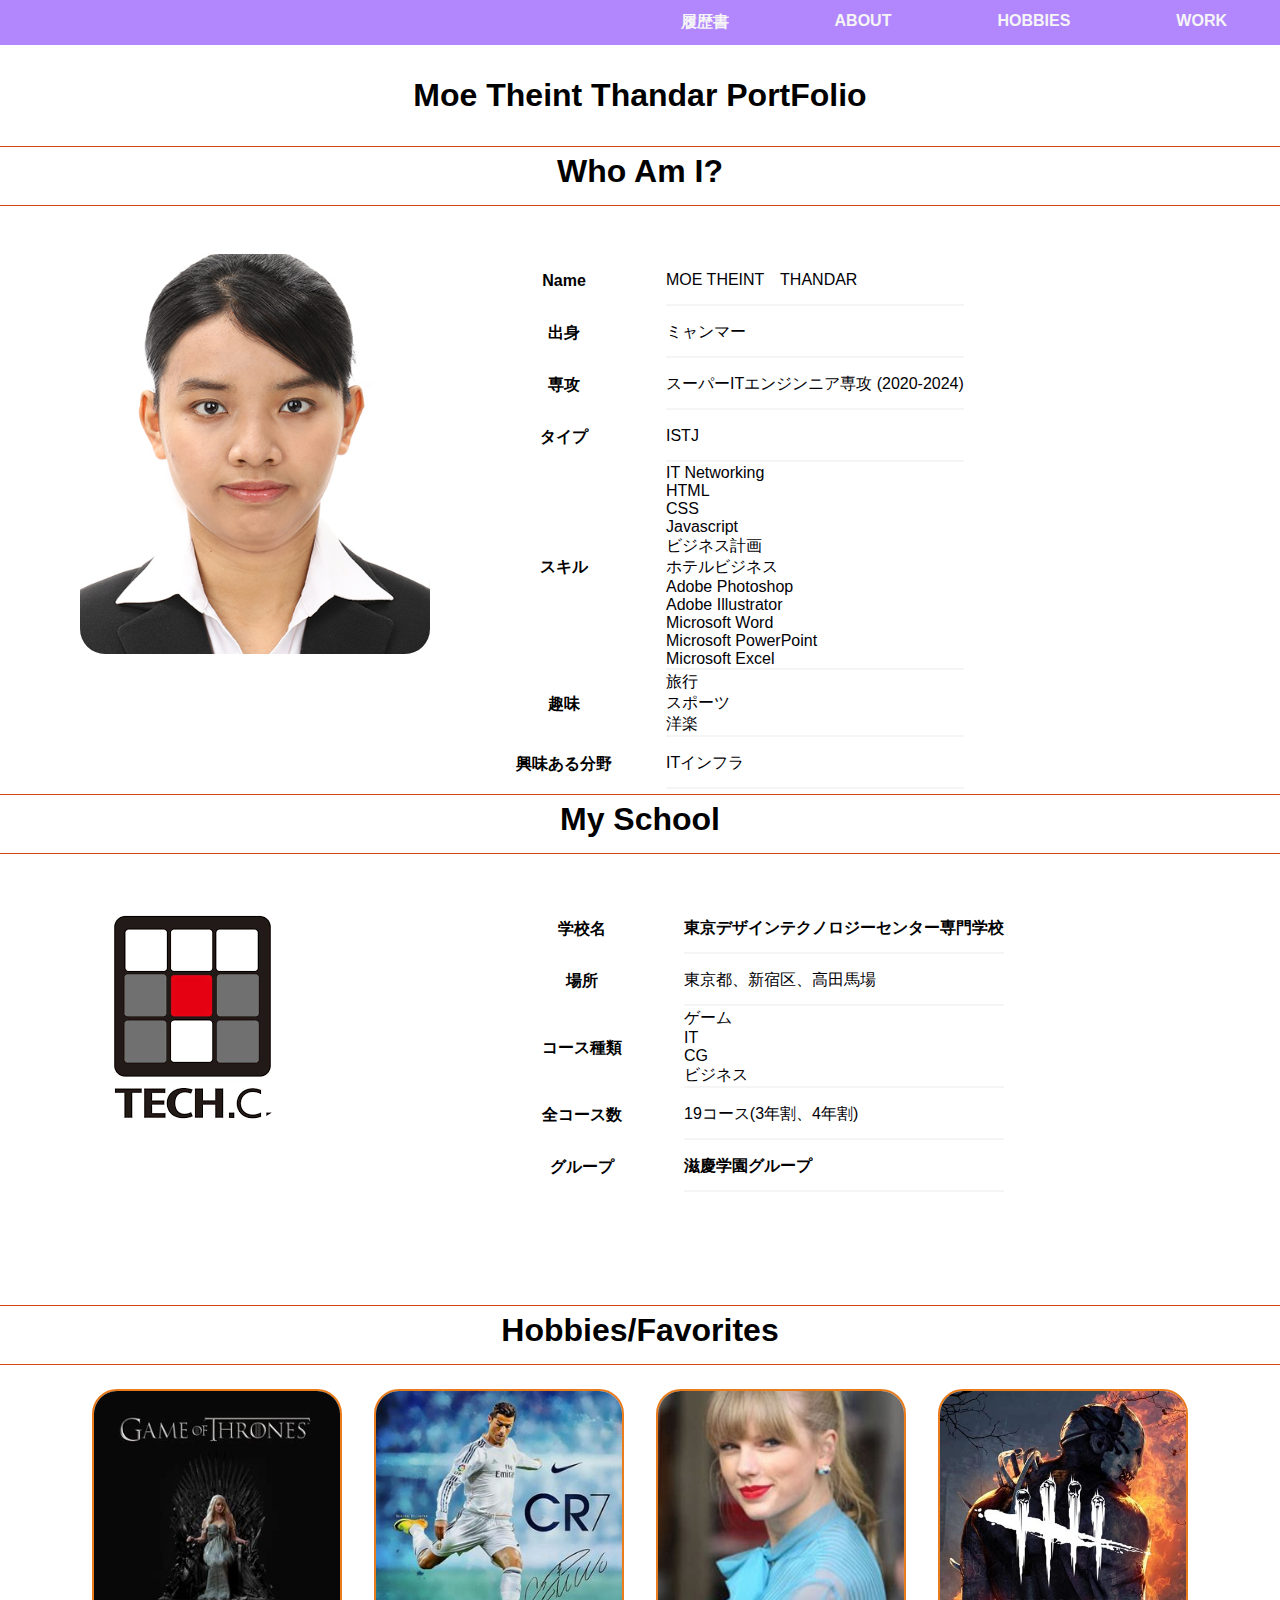
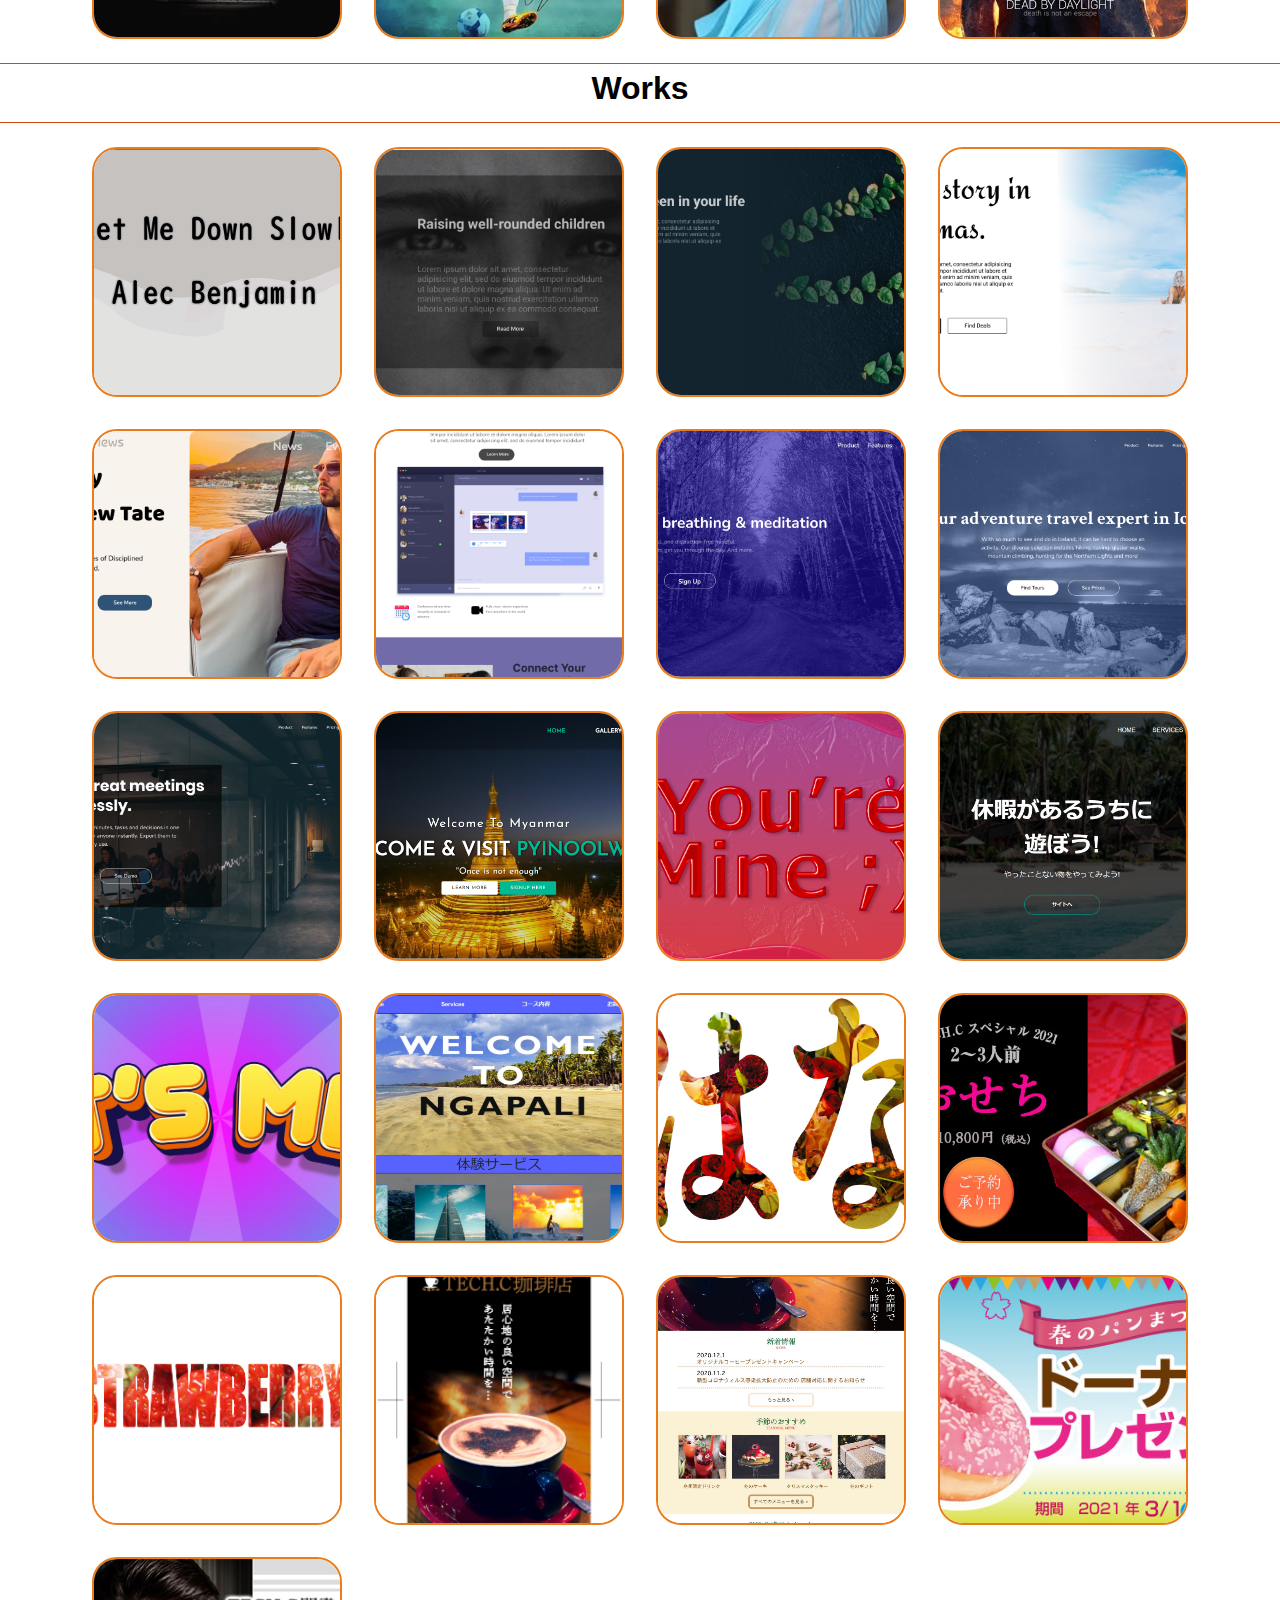
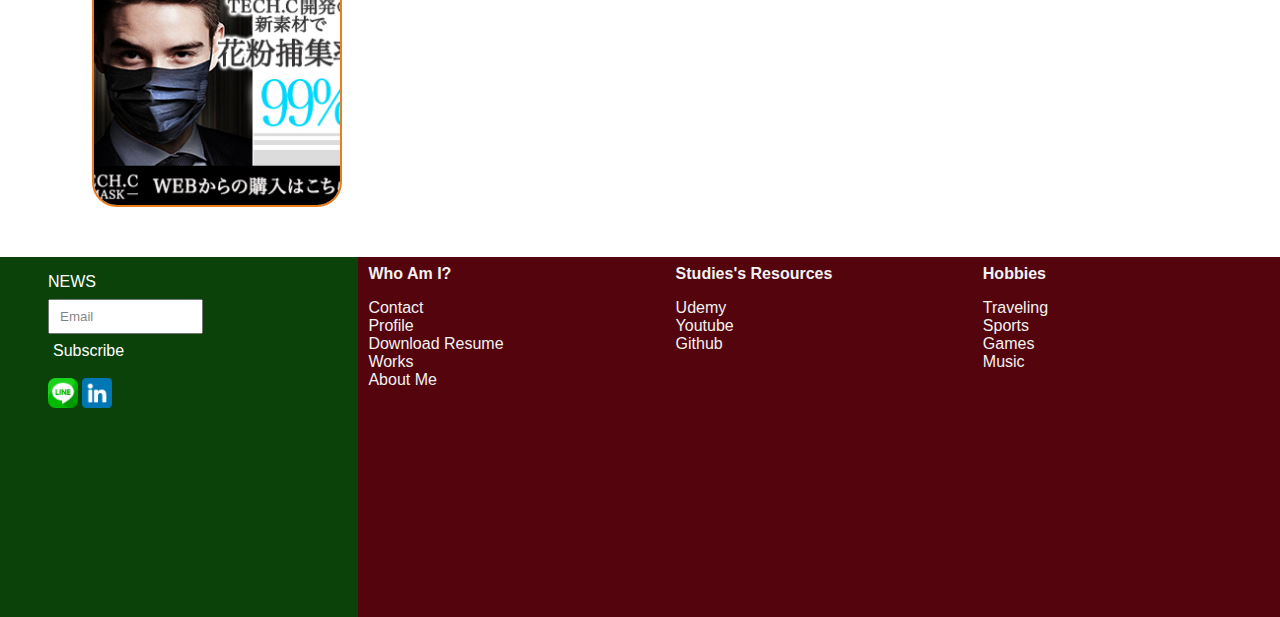
<file: index.html>
<!DOCTYPE html>
<html lang="en">

<head>
    <meta charset="UTF-8">
    <meta http-equiv="X-UA-Compatible" content="IE=edge">
    <meta name="viewport" content="width=device-width, initial-scale=1.0">
    <title>MOE THEINT THANDAR</title>
    <link rel="stylesheet" href="codes/index.css">
</head>

<body>
    <div class="container">

        <div class="nav">

            <ul>

                <a href="#Work">
                    <li>Work</li>
                </a>
                <a href="#Hobbies">
                    <li>Hobbies</li>
                </a>
                <a href="#about">
                    <li>About</li>
                </a>
                <a href="files/CV.pdf">
                    <li>履歴書</li>
                </a>

            </ul>
        </div>
        <div class="bannertext">
            <h1>Moe Theint Thandar PortFolio</h1>
            <!-- <button><a href=""> 履歴書</a></button> -->
        </div>


        <div class="content">
            <h1 class="backcolor item-1" id="about">Who Am I?</h1>
            <div class="Meflex">

                <div class="maincontainer mephoto1">
                    <div class="thecard">
                        <div class="thefront">
                            <img src="assets/photos/sotugyou.jpg" alt="Graduate">
                        </div>
                        <div class="theback">
                            <h2>モーティッタンダー<br>2020-2024 <br> TECH.C

                            </h2>
                        </div>
                    </div>
                </div>
                <div class="tabletext metable1">
                    <table>
                        <tr>
                            <th>Name</th>
                            <td>MOE THEINT　THANDAR</td>
                        </tr>
                        <tr>
                            <th>出身</th>
                            <td>ミャンマー</td>
                        </tr>
                        <tr>
                            <th>専攻</th>
                            <td>スーパーITエンジンニア専攻 (2020-2024)</td>
                        </tr>
                        <tr>
                            <th>タイプ</th>
                            <td>ISTJ</td>
                        </tr>
                        <tr>
                            <th>スキル</th>
                            <td>
                                <ul>
                                    <li>IT Networking</li>
                                    <li>HTML</li>
                                    <li>CSS</li>
                                    <li>Javascript</li>
                                    <li>ビジネス計画</li>
                                    <li>ホテルビジネス</li>
                                    <li>Adobe Photoshop</li>
                                    <li>Adobe Illustrator</li>
                                    <li>Microsoft Word</li>
                                    <li>Microsoft PowerPoint</li>
                                    <li>Microsoft Excel</li>
                                </ul>
                            </td>


                        </tr>
                        <tr>
                            <th>趣味</th>
                            <td>
                                <ul>
                                    <li>旅行</li>
                                    <li>スポーツ</li>
                                    <li>洋楽</li>
                                </ul>
                            </td>
                        </tr>
                        <tr>
                            <th>興味ある分野</th>
                            <td>
                                <ul>
                                    <li>ITインフラ</li>

                                </ul>
                            </td>

                        </tr>
                    </table>

                </div>
            </div>
            <div class="School">
                <h1 class="backcolor item-2">My School</h1>
                <div class="schoolflex">

                    <div class="schoolphoto">

                        <img src="assets/photos/tech.c.png" alt="School"></div>
                    <div class="tabletext">
                        <table>
                            <tr>
                                <th>学校名</th>
                                <td><a href="https://www.tech.ac.jp/" class="atag"> 東京デザインテクノロジーセンター専門学校</a></td>
                            </tr>
                            <tr>
                                <th>場所</th>
                                <td>東京都、新宿区、高田馬場</td>
                            </tr>
                            <tr>
                                <th>コース種類</th>
                                <td>
                                    <ul>
                                        <li>ゲーム</li>
                                        <li>IT</li>
                                        <li>CG</li>
                                        <li>ビジネス</li>
                                    </ul>
                                </td>
                            </tr>
                            <tr>
                                <th>全コース数</th>
                                <td>19コース(3年割、4年割)</td>
                            </tr>
                            <tr>
                                <th>グループ</th>
                                <td>
                                    <a href="http://en.jikeigroup.net/colleges/" class="atag"> 滋慶学園グループ</a></td>
                            </tr>
                        </table>


                    </div>

                </div>


            </div>

            <h1 class="backcolor item-2 item-3" id="Hobbies">Hobbies/Favorites</h1>

            <div class="gallery">
                <div class="maincontainer">
                    <div class="thecard">
                        <div class="thefront">
                            <img src="assets/photos/got.jpg" alt="Got">
                        </div>
                        <div class="theback">
                            <h2>Game of Thrones</h2>

                        </div>
                    </div>
                </div>
                <div class="maincontainer">
                    <div class="thecard">
                        <div class="thefront">
                            <img src="assets/photos//soccer.jpg" alt="soccer">
                        </div>
                        <div class="theback">
                            <h2>サッカー</h2>
                        </div>
                    </div>
                </div>
                <div class="maincontainer">
                    <div class="thecard">
                        <div class="thefront">
                            <img src="assets/photos/tay.jpg" alt="taylor">
                        </div>
                        <div class="theback">
                            <h2>Taylor Swift</h2>
                        </div>
                    </div>
                </div>
                <div class="maincontainer">
                    <div class="thecard">
                        <div class="thefront">
                            <img src="assets/photos/dbd.jpg" alt="DBD">
                        </div>
                        <div class="theback">
                            <h2>Dead by Daylight</h2>
                        </div>
                    </div>
                </div>


            </div>
        </div>
    </div>
    </div>
    <h1 style="text-align: center;border-top:#D4450F solid 1.5px;" id="Work" class="item-2">Works</h1>
    <!-- s -->
    <div class="gallery">
        <div class="maincontainer">

            <div class="thecard">
                <div class="thefront">
                    <img src="assets/photos/letmedown.jpg" alt="DBD">
                </div>
                <div class="theback">
                    <a href="files/LetMeDownSlowlyLyric.mp4" class="atag">
                        <h4> リッリクビデオ<br>ツール:Adobe Premiere, After Effect
                        </h4>
                    </a>
                </div>
            </div>
        </div>

        <div class="maincontainer">

            <div class="thecard">
                <div class="thefront">
                    <img src="assets/photos/child.png" alt="web1">
                </div>
                <div class="theback">
                    <a href="assets/photos/child.png" class="atag">
                        <h4>Web Design <br>ツール:Figma
                        </h4>
                    </a>
                </div>
            </div>
        </div>
        <div class="maincontainer">

            <div class="thecard">
                <div class="thefront">
                    <img src="assets/photos/flower.png" alt="web1">
                </div>
                <div class="theback">
                    <a href="assets/photos/flower.png" class="atag">
                        <h4>Web Design <br>ツール:Figma
                        </h4>
                    </a>
                </div>
            </div>
        </div>

        <div class="maincontainer">

            <div class="thecard">
                <div class="thefront">
                    <img src="assets/photos/beach.png" alt="web1">
                </div>
                <div class="theback">
                    <a href="assets/photos/beach.png" class="atag">
                        <h4>Web Design <br>ツール:Figma
                        </h4>
                    </a>
                </div>
            </div>
        </div>
        <div class="maincontainer">

            <div class="thecard">
                <div class="thefront">
                    <img src="assets/photos/andrew.png" alt="web1">
                </div>
                <div class="theback">
                    <a href="assets/photos/andrew.png" class="atag">
                        <h4>Web Design <br>ツール:Figma
                        </h4>
                    </a>
                </div>
            </div>
        </div>
        <div class="maincontainer">

            <div class="thecard">
                <div class="thefront">
                    <img src="assets/photos/chatapp.png" alt="web1">
                </div>
                <div class="theback">
                    <a href="assets/photos/chatapp.png" class="atag">
                        <h4>Web Design <br>ツール:Figma
                        </h4>
                    </a>
                </div>
            </div>
        </div>
        <div class="maincontainer">

            <div class="thecard">
                <div class="thefront">
                    <img src="assets/photos/overlay1.png" alt="web1">
                </div>
                <div class="theback">
                    <a href="assets/photos/overlay1.png" class="atag">
                        <h4>Web Design <br>ツール:Figma
                        </h4>
                    </a>
                </div>
            </div>
        </div>

        <div class="maincontainer">

            <div class="thecard">
                <div class="thefront">
                    <img src="assets/photos/overlay2.png" alt="web1">
                </div>
                <div class="theback">
                    <a href="assets/photos/overlay2.png" class="atag">
                        <h4>Web Design <br>ツール:Figma
                        </h4>
                    </a>
                </div>
            </div>
        </div>
        <div class="maincontainer">

            <div class="thecard">
                <div class="thefront">
                    <img src="assets/photos/overlay3.png" alt="web1">
                </div>
                <div class="theback">
                    <a href="assets/photos/overlay3.png" class="atag">
                        <h4>Web Design <br>ツール:Figma
                        </h4>
                    </a>
                </div>
            </div>
        </div>
        <div class="maincontainer">

            <div class="thecard">
                <div class="thefront">
                    <img src="assets/photos/web1.png" alt="web1">
                </div>
                <div class="theback">
                    <a href="links/shwedagon/index.html" class="atag">
                        <h4>Landing Page <br>HTML,CSS <br> Javascript
                        </h4>
                    </a>
                </div>
            </div>
        </div>


        <div class="maincontainer">
            <div class="thecard">
                <div class="thefront">
                    <img src="assets/photos/youaremine.jpg" alt="youaremine">

                </div>
                <div class="theback">
                    <a href="links/youaremine.jpg" class="atag">
                        <h4>Photoshop</h4>
                    </a>
                </div>
            </div>
        </div>
        <div class="maincontainer">
            <div class="thecard">
                <div class="thefront">
                    <img src="assets/photos/web2.png" alt="web2">

                </div>
                <div class="theback">
                    <a href="links/ITproject/ITPROJECT/ITPROJECT/codes/index.html" class="atag">
                        <h4>HTML、CSS
                        </h4>
                    </a>
                </div>
            </div>
        </div>
        <div class="maincontainer">
            <div class="thecard">
                <div class="thefront">
                    <img src="assets/photos/banner.jpg" alt="banner">

                </div>
                <div class="theback">
                    <a href="links/banner.jpg" class="atag">
                        <h4>Photoshop</h4>
                    </a>
                </div>
            </div>
        </div>
        <div class="maincontainer">
            <div class="thecard">
                <div class="thefront">
                    <img src="assets/photos/web3.jpg" alt="web3">

                </div>
                <div class="theback">
                    <a href="links/ITproject/ITPROJECT/ITPROJECT/codes/something.html" class="atag">
                        <h4>Landing Page <br>HTML <br> CSS</h4>
                    </a>
                </div>
            </div>
        </div>

        <div class="maincontainer">
            <div class="thecard">
                <div class="thefront">
                    <img src="assets/photos/web6.jpg" alt="banner">

                </div>
                <div class="theback">
                    <a href="links/web6.jpg" class="atag">
                        <h4>Photoshop</h4>
                    </a>
                </div>
            </div>
        </div>
        <div class="maincontainer">
            <div class="thecard">
                <div class="thefront">
                    <img src="assets/photos/web7.jpg" alt="banner">

                </div>
                <div class="theback">
                    <a href="links/web7.jpg" class="atag">
                        <h4>Photoshop</h4>
                    </a>
                </div>
            </div>
        </div>
        <div class="maincontainer">
            <div class="thecard">
                <div class="thefront">
                    <img src="assets/photos/web8.jpg" alt="banner">

                </div>
                <div class="theback">
                    <a href="links/web8.jpg" class="atag">
                        <h4>Photoshop</h4>
                    </a>
                </div>
            </div>
        </div>
        <div class="maincontainer">
            <div class="thecard">
                <div class="thefront">
                    <img src="assets/photos/web9.jpg" alt="banner">

                </div>
                <div class="theback">
                    <a href="links/web9.jpg" class="atag">
                        <h4>Photoshop</h4>
                    </a>
                </div>
            </div>
        </div>
        <div class="maincontainer">
            <div class="thecard">
                <div class="thefront">
                    <img src="assets/photos/web10.jpg" alt="banner">

                </div>
                <div class="theback">
                    <a href="links/web10.jpg" class="atag">
                        <h4>Photoshop</h4>
                    </a>
                </div>
            </div>
        </div>
        <div class="maincontainer">
            <div class="thecard">
                <div class="thefront">
                    <img src="assets/photos/web11.jpg" alt="banner">

                </div>
                <div class="theback">
                    <a href="links/web11.jpg" class="atag">
                        <h4>Photoshop</h4>
                    </a>
                </div>
            </div>
        </div>
        <div class="maincontainer">
            <div class="thecard">
                <div class="thefront">
                    <img src="assets/photos/web12.jpg" alt="banner">

                </div>
                <div class="theback">
                    <a href="links/web12.jpg" class="atag">
                        <h4>Photoshop</h4>
                    </a>
                </div>
            </div>
        </div>
    </div>







    <footer>
        <div class="flexcontainer">
            <div class="subscribe">
                <div class="email">
                    <p>News</p>
                    <input type="email" name="email" id="email" value="Email"><br>
                    <a href="#">Subscribe</a
                    >
                </div><br>
        <div class="img">
        <!-- <a href="https://www.whatsapp.com/"><img src="../assets/icons/whatsapp.png" alt=""></a>
                    <a href="https://www.github.com/"><img src="../assets/icons/github.png" alt=""></a> -->
                    <a href="https://line.me/ti/p/0vpavkZD95"><img src="assets/icons/line.png" alt=""></a>
                    <a href="https://www.linkedin.com/"><img src="assets/icons/linkedin.png" alt=""></a>


                </div>
            </div>
            <div class="policies">

                <h4>Who Am I?</h4>
                <ul>
                    <li>Contact</li>
                    <li><a href="#about">Profile</a></li>
                    <li><a href="files/CV.pdf"> Download Resume</a></li>
                    <li><a href="#Work"> Works</a></li>
                    <li><a href="#about">About Me</a></li>
                </ul>
            </div>
            <div class="policies">

                <h4>Studies's Resources</h4>
                <ul>
                    <li>
                        <a href="https://www.udemy.com/">Udemy</a></li>
                    <li><a href="https://www.youtube.com/">Youtube</a></li>
                    <li><a href="https://www.github.com/"> Github</a></li>
                </ul>
            </div>
            <div class="policies">

                <h4>Hobbies</h4>
                <ul>


                    <li><a href="#Hobbies">Traveling</a></li>
                    <li><a href="#Hobbies">Sports</a></li>
                    <li><a href="#Hobbies">Games</a></li>
                    <li><a href="#Hobbies">Music</a></li>
                </ul>

            </div>



        </div>
    </footer>
</body>

</html>
</file>
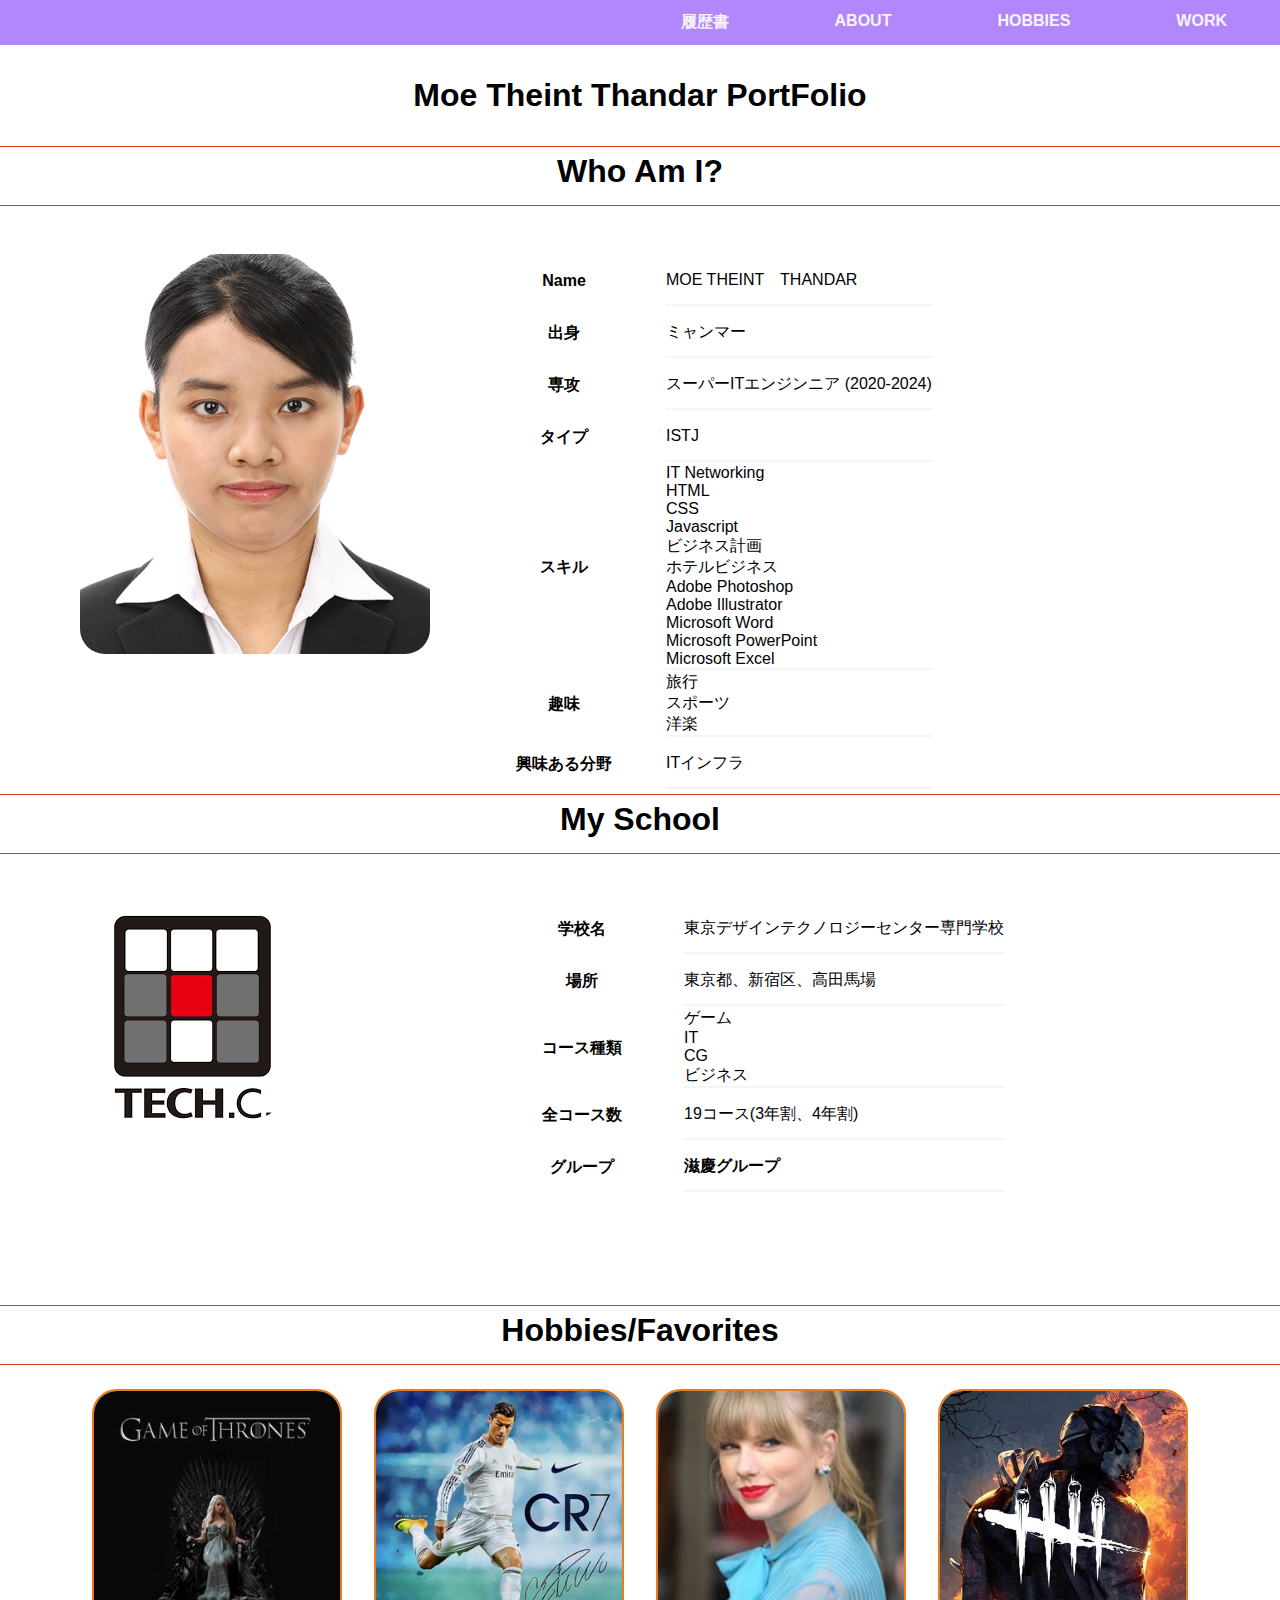
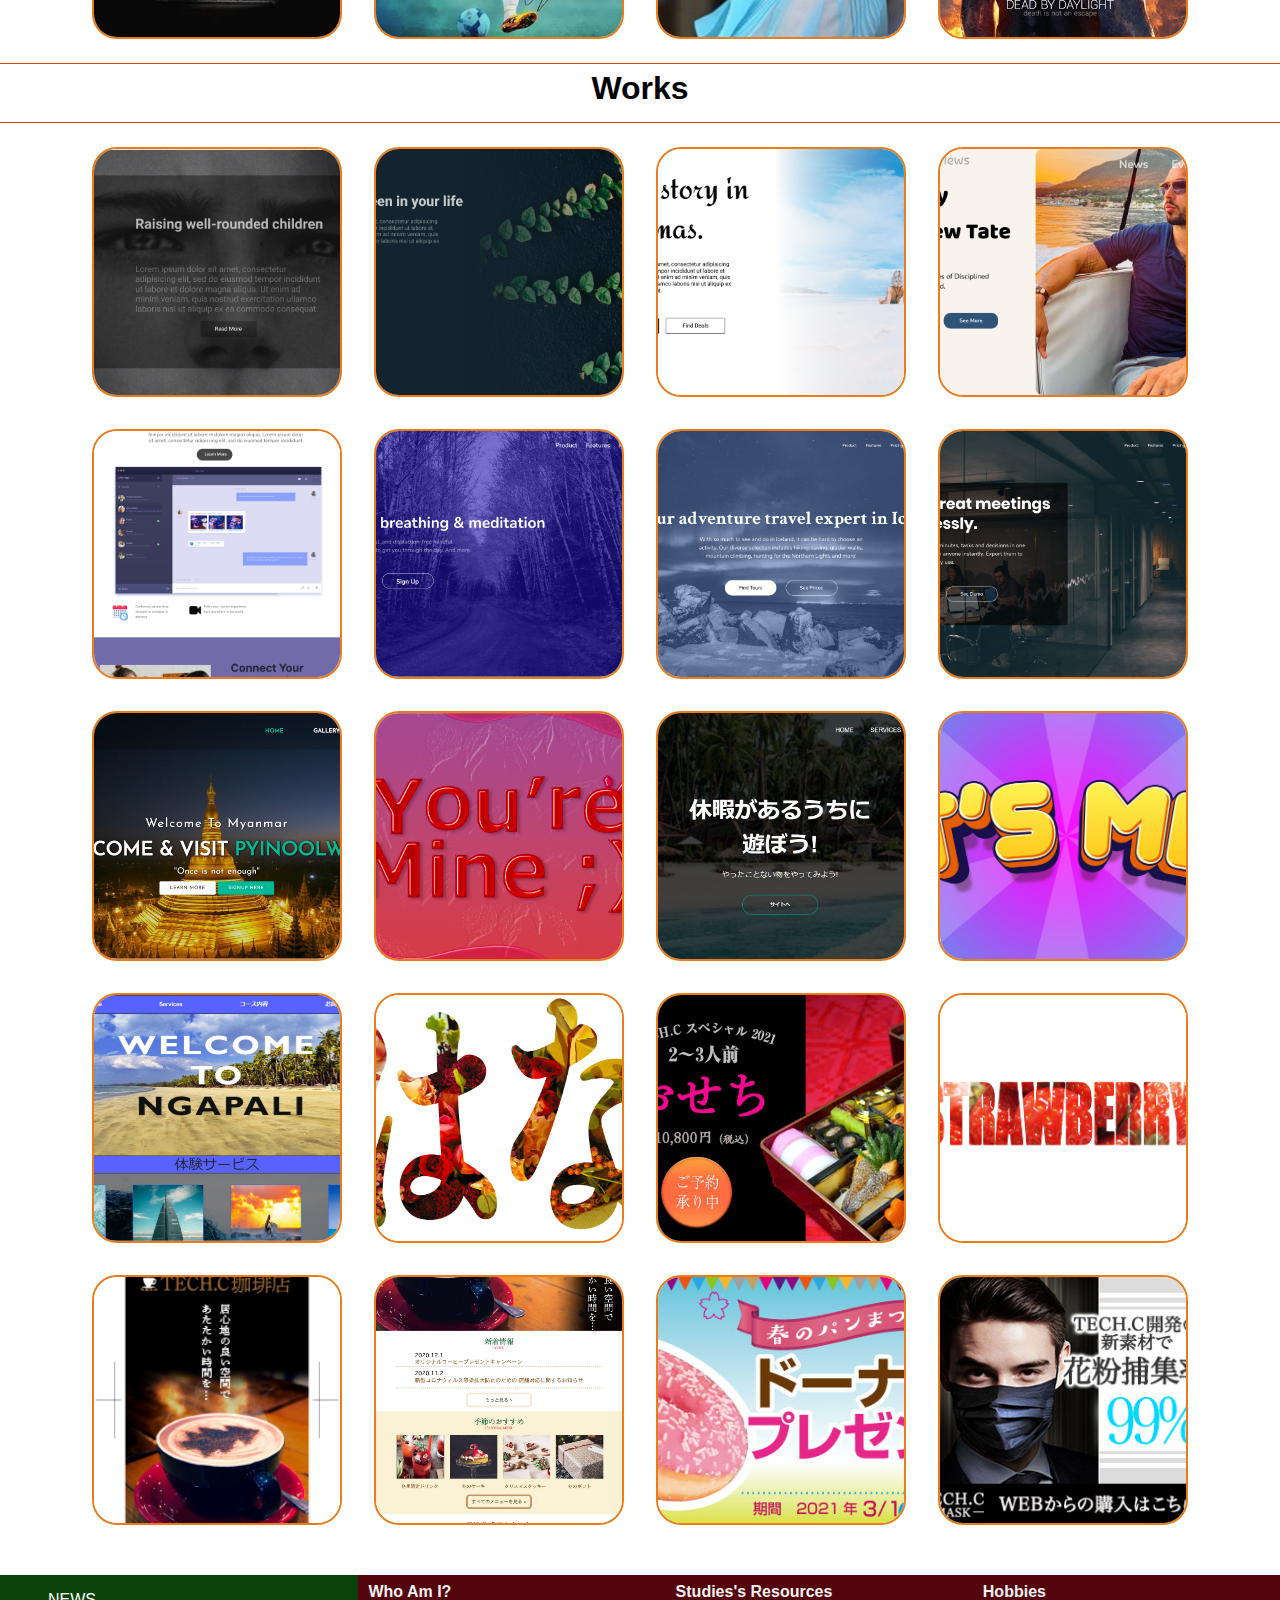
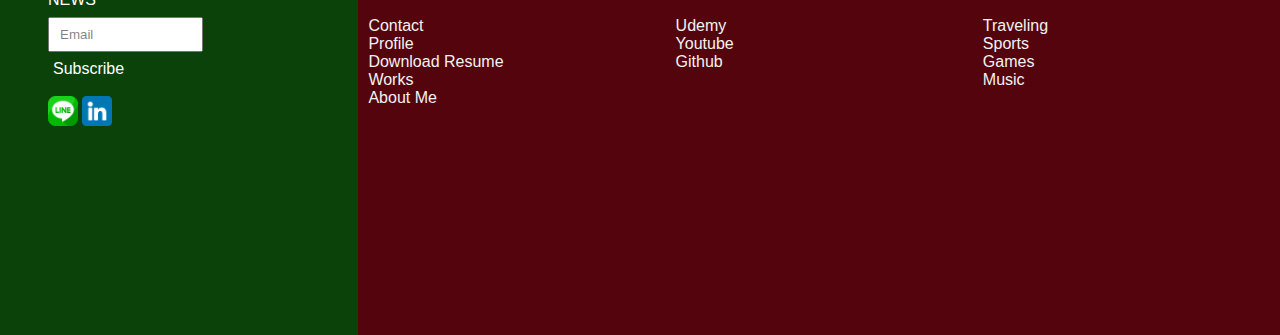
<file: codes/index.html>
<!DOCTYPE html>
<html lang="en">

<head>
    <meta charset="UTF-8">
    <meta http-equiv="X-UA-Compatible" content="IE=edge">
    <meta name="viewport" content="width=device-width, initial-scale=1.0">
    <title>MOE THEINT THANDAR</title>
    <link rel="stylesheet" href="index.css">
</head>

<body>
    <div class="container">

        <div class="nav">

            <ul>

                <a href="#Work">
                    <li>Work</li>
                </a>
                <a href="#Hobbies">
                    <li>Hobbies</li>
                </a>
                <a href="#about">
                    <li>About</li>
                </a>
                <a href="../files/CV.pdf">
                    <li>履歴書</li>
                </a>

            </ul>
        </div>
        <div class="bannertext">
            <h1>Moe Theint Thandar PortFolio</h1>
            <!-- <button><a href=""> 履歴書</a></button> -->
        </div>


        <div class="content">
            <h1 class="backcolor item-1" id="about">Who Am I?</h1>
            <div class="Meflex">

                <div class="maincontainer mephoto1">
                    <div class="thecard">
                        <div class="thefront">
                            <img src="../assets/photos/sotugyou.jpg" alt="Graduate">
                        </div>
                        <div class="theback">
                            <h2>モーティッタンダー<br>2020-2024 <br> TECH.C

                            </h2>
                        </div>
                    </div>
                </div>
                <div class="tabletext metable1">
                    <table>
                        <tr>
                            <th>Name</th>
                            <td>MOE THEINT　THANDAR</td>
                        </tr>
                        <tr>
                            <th>出身</th>
                            <td>ミャンマー</td>
                        </tr>
                        <tr>
                            <th>専攻</th>
                            <td>スーパーITエンジンニア (2020-2024)</td>
                        </tr>
                        <tr>
                            <th>タイプ</th>
                            <td>ISTJ</td>
                        </tr>
                        <tr>
                            <th>スキル</th>
                            <td>
                                <ul>
                                    <li>IT Networking</li>
                                    <li>HTML</li>
                                    <li>CSS</li>
                                    <li>Javascript</li>
                                    <li>ビジネス計画</li>
                                    <li>ホテルビジネス</li>
                                    <li>Adobe Photoshop</li>
                                    <li>Adobe Illustrator</li>
                                    <li>Microsoft Word</li>
                                    <li>Microsoft PowerPoint</li>
                                    <li>Microsoft Excel</li>
                                </ul>
                            </td>


                        </tr>
                        <tr>
                            <th>趣味</th>
                            <td>
                                <ul>
                                    <li>旅行</li>
                                    <li>スポーツ</li>
                                    <li>洋楽</li>
                                </ul>
                            </td>
                        </tr>
                        <tr>
                            <th>興味ある分野</th>
                            <td>
                                <ul>
                                    <li>ITインフラ</li>

                                </ul>
                            </td>

                        </tr>
                    </table>

                </div>
            </div>
            <div class="School">
                <h1 class="backcolor item-2">My School</h1>
                <div class="schoolflex">

                    <div class="schoolphoto">

                        <img src="../assets/photos/tech.c.png" alt="School"></div>
                    <div class="tabletext">
                        <table>
                            <tr>
                                <th>学校名</th>
                                <td>東京デザインテクノロジーセンター専門学校</td>
                            </tr>
                            <tr>
                                <th>場所</th>
                                <td>東京都、新宿区、高田馬場</td>
                            </tr>
                            <tr>
                                <th>コース種類</th>
                                <td>
                                    <ul>
                                        <li>ゲーム</li>
                                        <li>IT</li>
                                        <li>CG</li>
                                        <li>ビジネス</li>
                                    </ul>
                                </td>
                            </tr>
                            <tr>
                                <th>全コース数</th>
                                <td>19コース(3年割、4年割)</td>
                            </tr>
                            <tr>
                                <th>グループ</th>
                                <td>
                                    <a href="http://en.jikeigroup.net/colleges/" class="atag"> 滋慶グループ</a></td>
                            </tr>
                        </table>


                    </div>

                </div>


            </div>

            <h1 class="backcolor item-2 item-3" id="Hobbies">Hobbies/Favorites</h1>

            <div class="gallery">
                <div class="maincontainer">
                    <div class="thecard">
                        <div class="thefront">
                            <img src="../assets/photos/got.jpg" alt="Got">
                        </div>
                        <div class="theback">
                            <h2>Game of Thrones</h2>

                        </div>
                    </div>
                </div>
                <div class="maincontainer">
                    <div class="thecard">
                        <div class="thefront">
                            <img src="../assets/photos//soccer.jpg" alt="soccer">
                        </div>
                        <div class="theback">
                            <h2>サッカー</h2>
                        </div>
                    </div>
                </div>
                <div class="maincontainer">
                    <div class="thecard">
                        <div class="thefront">
                            <img src="../assets/photos/tay.jpg" alt="taylor">
                        </div>
                        <div class="theback">
                            <h2>Taylor Swift</h2>
                        </div>
                    </div>
                </div>
                <div class="maincontainer">
                    <div class="thecard">
                        <div class="thefront">
                            <img src="../assets/photos/dbd.jpg" alt="DBD">
                        </div>
                        <div class="theback">
                            <h2>Dead by Daylight</h2>
                        </div>
                    </div>
                </div>


            </div>
        </div>
    </div>
    </div>
    <h1 style="text-align: center;border-top:#D4450F solid 1.5px;" id="Work" class="item-2">Works</h1>
    <!-- s -->
    <div class="gallery">

        <div class="maincontainer">

            <div class="thecard">
                <div class="thefront">
                    <img src="../assets/photos/child.png" alt="web1">
                </div>
                <div class="theback">
                    <a href="../assets/photos/child.png" class="atag">
                        <h4>Web Design <br>ツール:Figma
                        </h4>
                    </a>
                </div>
            </div>
        </div>
        <div class="maincontainer">

            <div class="thecard">
                <div class="thefront">
                    <img src="../assets/photos/flower.png" alt="web1">
                </div>
                <div class="theback">
                    <a href="../assets/photos/flower.png" class="atag">
                        <h4>Web Design <br>ツール:Figma
                        </h4>
                    </a>
                </div>
            </div>
        </div>
        <div class="maincontainer">

            <div class="thecard">
                <div class="thefront">
                    <img src="../assets/photos/beach.png" alt="web1">
                </div>
                <div class="theback">
                    <a href="../assets/photos/beach.png" class="atag">
                        <h4>Web Design <br>ツール:Figma
                        </h4>
                    </a>
                </div>
            </div>
        </div>
        <div class="maincontainer">

            <div class="thecard">
                <div class="thefront">
                    <img src="../assets/photos/andrew.png" alt="web1">
                </div>
                <div class="theback">
                    <a href="../assets/photos/andrew.png" class="atag">
                        <h4>Web Design <br>ツール:Figma
                        </h4>
                    </a>
                </div>
            </div>
        </div>
        <div class="maincontainer">

            <div class="thecard">
                <div class="thefront">
                    <img src="../assets/photos/chatapp.png" alt="web1">
                </div>
                <div class="theback">
                    <a href="../assets/photos/chatapp.png" class="atag">
                        <h4>Web Design <br>ツール:Figma
                        </h4>
                    </a>
                </div>
            </div>
        </div>
        <div class="maincontainer">

            <div class="thecard">
                <div class="thefront">
                    <img src="../assets/photos/overlay1.png" alt="web1">
                </div>
                <div class="theback">
                    <a href="../assets/photos/overlay1.png" class="atag">
                        <h4>Web Design <br>ツール:Figma
                        </h4>
                    </a>
                </div>
            </div>
        </div>

        <div class="maincontainer">

            <div class="thecard">
                <div class="thefront">
                    <img src="../assets/photos/overlay2.png" alt="web1">
                </div>
                <div class="theback">
                    <a href="../assets/photos/overlay2.png" class="atag">
                        <h4>Web Design <br>ツール:Figma
                        </h4>
                    </a>
                </div>
            </div>
        </div>
        <div class="maincontainer">

            <div class="thecard">
                <div class="thefront">
                    <img src="../assets/photos/overlay3.png" alt="web1">
                </div>
                <div class="theback">
                    <a href="../assets/photos/overlay3.png" class="atag">
                        <h4>Web Design <br>ツール:Figma
                        </h4>
                    </a>
                </div>
            </div>
        </div>
        <div class="maincontainer">

            <div class="thecard">
                <div class="thefront">
                    <img src="../assets/photos/web1.png" alt="web1">
                </div>
                <div class="theback">
                    <a href="../links/shwedagon/index.html" class="atag">
                        <h4>Landing Page <br>HTML,CSS <br> Javascript
                        </h4>
                    </a>
                </div>
            </div>
        </div>
        <div class="maincontainer">
            <div class="thecard">
                <div class="thefront">
                    <img src="../assets/photos/youaremine.jpg" alt="youaremine">

                </div>
                <div class="theback">
                    <a href="../links/youaremine.jpg" class="atag">
                        <h4>Photoshop</h4>
                    </a>
                </div>
            </div>
        </div>
        <div class="maincontainer">
            <div class="thecard">
                <div class="thefront">
                    <img src="../assets/photos/web2.png" alt="web2">

                </div>
                <div class="theback">
                    <a href="../links/ITproject/ITPROJECT/ITPROJECT/codes/index.html" class="atag">
                        <h4>HTML、CSS
                        </h4>
                    </a>
                </div>
            </div>
        </div>
        <div class="maincontainer">
            <div class="thecard">
                <div class="thefront">
                    <img src="../assets/photos/banner.jpg" alt="banner">

                </div>
                <div class="theback">
                    <a href="../links/banner.jpg" class="atag">
                        <h4>Photoshop</h4>
                    </a>
                </div>
            </div>
        </div>
        <div class="maincontainer">
            <div class="thecard">
                <div class="thefront">
                    <img src="../assets/photos/web3.jpg" alt="web3">

                </div>
                <div class="theback">
                    <a href="../links/ITproject/ITPROJECT/ITPROJECT/codes/something.html" class="atag">
                        <h4>Landing Page <br>HTML <br> CSS</h4>
                    </a>
                </div>
            </div>
        </div>

        <div class="maincontainer">
            <div class="thecard">
                <div class="thefront">
                    <img src="../assets/photos/web6.jpg" alt="banner">

                </div>
                <div class="theback">
                    <a href="../links/web6.jpg" class="atag">
                        <h4>Photoshop</h4>
                    </a>
                </div>
            </div>
        </div>
        <div class="maincontainer">
            <div class="thecard">
                <div class="thefront">
                    <img src="../assets/photos/web7.jpg" alt="banner">

                </div>
                <div class="theback">
                    <a href="../links/web7.jpg" class="atag">
                        <h4>Photoshop</h4>
                    </a>
                </div>
            </div>
        </div>
        <div class="maincontainer">
            <div class="thecard">
                <div class="thefront">
                    <img src="../assets/photos/web8.jpg" alt="banner">

                </div>
                <div class="theback">
                    <a href="../links/web8.jpg" class="atag">
                        <h4>Photoshop</h4>
                    </a>
                </div>
            </div>
        </div>
        <div class="maincontainer">
            <div class="thecard">
                <div class="thefront">
                    <img src="../assets/photos/web9.jpg" alt="banner">

                </div>
                <div class="theback">
                    <a href="../links/web9.jpg" class="atag">
                        <h4>Photoshop</h4>
                    </a>
                </div>
            </div>
        </div>
        <div class="maincontainer">
            <div class="thecard">
                <div class="thefront">
                    <img src="../assets/photos/web10.jpg" alt="banner">

                </div>
                <div class="theback">
                    <a href="../links/web10.jpg" class="atag">
                        <h4>Photoshop</h4>
                    </a>
                </div>
            </div>
        </div>
        <div class="maincontainer">
            <div class="thecard">
                <div class="thefront">
                    <img src="../assets/photos/web11.jpg" alt="banner">

                </div>
                <div class="theback">
                    <a href="../links/web11.jpg" class="atag">
                        <h4>Photoshop</h4>
                    </a>
                </div>
            </div>
        </div>
        <div class="maincontainer">
            <div class="thecard">
                <div class="thefront">
                    <img src="../assets/photos/web12.jpg" alt="banner">

                </div>
                <div class="theback">
                    <a href="../links/web12.jpg" class="atag">
                        <h4>Photoshop</h4>
                    </a>
                </div>
            </div>
        </div>
    </div>







    <footer>
        <div class="flexcontainer">
            <div class="subscribe">
                <div class="email">
                    <p>News</p>
                    <input type="email" name="email" id="email" value="Email"><br>
                    <a href="#">Subscribe</a
                    >
                </div><br>
        <div class="img">
        <!-- <a href="https://www.whatsapp.com/"><img src="../assets/icons/whatsapp.png" alt=""></a>
                    <a href="https://www.github.com/"><img src="../assets/icons/github.png" alt=""></a> -->
                    <a href="https://line.me/ti/p/0vpavkZD95"><img src="../assets/icons/line.png" alt=""></a>
                    <a href="https://www.linkedin.com/"><img src="../assets/icons/linkedin.png" alt=""></a>


                </div>
            </div>
            <div class="policies">

                <h4>Who Am I?</h4>
                <ul>
                    <li>Contact</li>
                    <li><a href="#about">Profile</a></li>
                    <li><a href="../files/CV.pdf"> Download Resume</a></li>
                    <li><a href="#Work"> Works</a></li>
                    <li><a href="#about">About Me</a></li>
                </ul>
            </div>
            <div class="policies">

                <h4>Studies's Resources</h4>
                <ul>
                    <li>
                        <a href="https://www.udemy.com/">Udemy</a></li>
                    <li><a href="https://www.youtube.com/">Youtube</a></li>
                    <li><a href="https://www.github.com/"> Github</a></li>
                </ul>
            </div>
            <div class="policies">

                <h4>Hobbies</h4>
                <ul>


                    <li><a href="#Hobbies">Traveling</a></li>
                    <li><a href="#Hobbies">Sports</a></li>
                    <li><a href="#Hobbies">Games</a></li>
                    <li><a href="#Hobbies">Music</a></li>
                </ul>

            </div>



        </div>
    </footer>
</body>

</html>
</file>
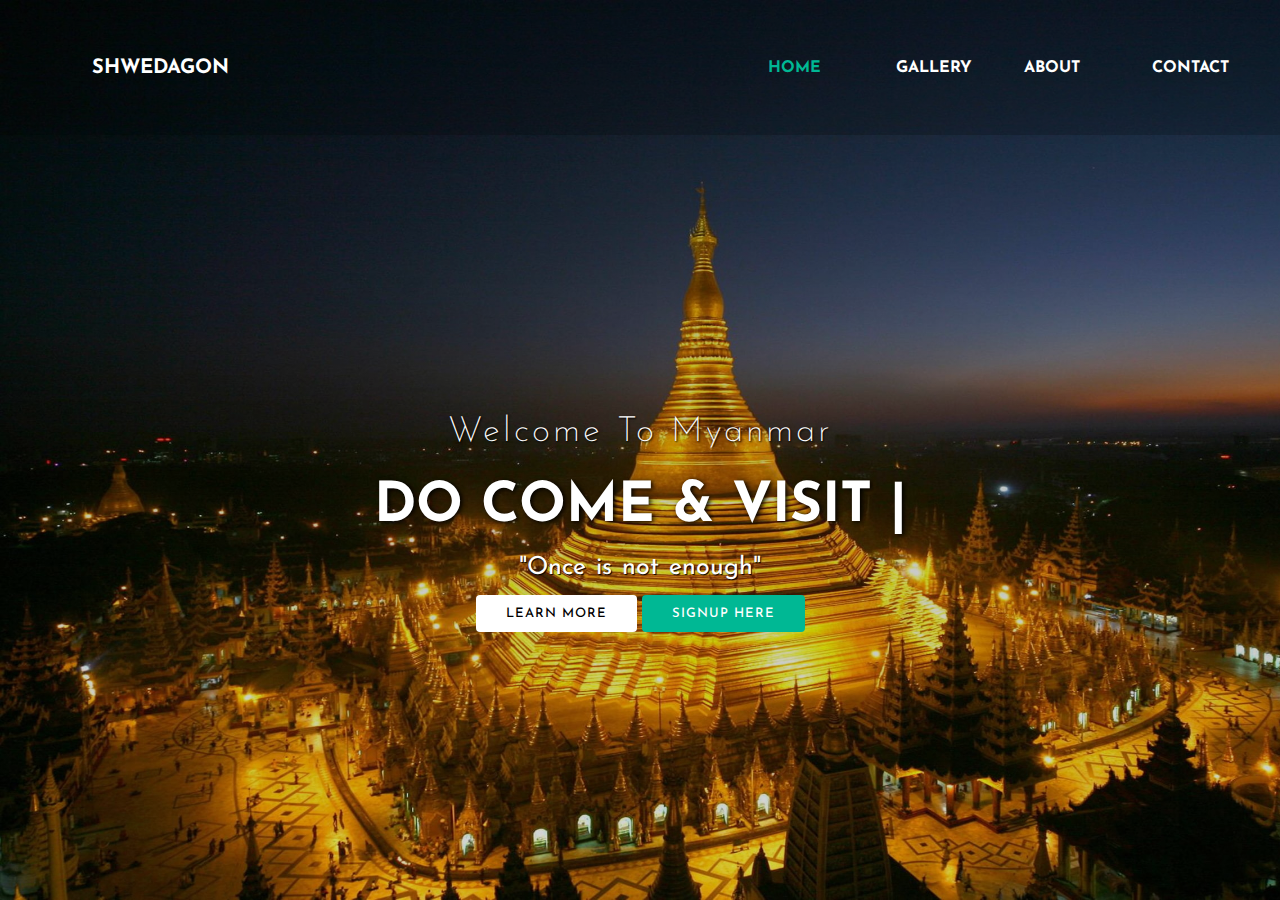
<file: links/shwedagon/index.html>
<!DOCTYPE html>
<html>
<head>
	<title></title>
	<link rel="stylesheet" type="text/css" href="css/style.css">
	<link href="https://fonts.googleapis.com/css?family=Josefin+Sans&display=swap" rel="stylesheet">
	  <link rel="stylesheet" href="https://cdnjs.cloudflare.com/ajax/libs/animate.css/3.7.2/animate.min.css">
</head>
<body>

<header>
	
<nav>
	<div class="logo"> <h1 style="font-size: 20px;"> ShweDagon </h1> </div>
	<div class="menu">
		<a href="#" style="font-size:">Home</a>
		<a href="#">gallery</a>
		<a href="#">about</a>
		<a href="#">contact</a>
	</div>
</nav>

	<main>
		<section>
			<h3>Welcome To Myanmar</h3>
			<h1>DO COME & VISIT <span class="change_content"> </span> <span style="margin-top: -10px;"> | </span> </h1>
			<p>"Once is not enough"</p>
			<a href="#" class="btnone">learn more</a>
			<a href="#" class="btntwo">signup here</a>
		</section>
	</main>


</header>

</body>
</html>
</file>
<file: codes/index.css>
@import url('https://fonts.googleapis.com/css2?family=Noto+Sans+JP:wght@100;500&display=swap');
* {
    margin: 0;
    padding: 0;
    box-sizing: border-box;
    font-family: Arial, Helvetica, sans-serif;
    /* color: #F5C62C
    #D6911A
    #EB7C1C
    #D4450F
    #FA402F
    ; */
}

.container {
    /* background-color: black; */
}

.bannertext{
    text-align: center;
margin-bottom: 2em;
margin-top: 2em;
}
.bannertext button a{
    padding: 10%;
    text-decoration: none;
    cursor: pointer;
    color: black;

}
.bannertext button{
    border-radius: 10px 10px 10px 10px;
    width: 100px;
    height: 50px;
    background-color: #D6911A;
    

}
/* 
.logo {
    text-transform: uppercase;
    font-size: 25px;
} */

.container .slider {
    width: 100%;
    height: 400px;
}

.container .slider img {
    width: 100%;
    height: 100%;
    object-fit: cover;
}

.nav {
    width: 100%;
    height: 100%;
    margin: 0;
}

.nav ul {
    list-style-type: none;
    display: flex;
    flex-direction: row-reverse;
    background-color: #b287fe;
}

.nav ul li {
    margin: 7px 3em;
    padding: 5px;
    text-transform: uppercase;
}

.nav ul a {
    text-decoration: none;
    font-weight: bold;
    color: whitesmoke;
}

.nav ul li:hover {
    box-shadow: 0 0 5px #535454, 0 0 25px #535454, 0 0 50px #535454, 0 0 200px #535454;
    border-radius: 45%;
}

.worknav {
    width: 100%;
    height: 50px;
    margin: 0;
    border-bottom: #D4450F solid 1.5px;
}

.worknav ul {
    list-style-type: none;
    display: flex;
    flex-direction: row-reverse;
    background-color: none;
}

.worknav ul li {
    margin: 7px 3em;
    padding: 5px;
    text-transform: uppercase;
}

.worknav ul a {
    text-decoration: none;
}

.worknav ul li:hover {
    font-size: 17px;
    font-weight: bolder;
    /* box-shadow: 0 0 5px #535454, 0 0 25px #535454, 0 0 50px #535454, 0 0 200px #535454; */
    overflow: hidden;
}

.gallery {
    /* position: absolute; */
    justify-content: center;
    align-items: center;
    margin-top: 10px;
    display: grid;
    grid-template-columns: repeat(auto-fill, minmax(250px, 250px));
    gap: 2em;
    margin-top: 1.5em;
    margin-bottom: 1.5em;
}

.gallery img {
    width: 200px;
    height: 200px;
    border: solid 2px #EB7C1C;
    object-fit: cover;
    object-position: center;
}

.maincontainer {
    position: relative;
    width: 250px;
    height: 250px;
    /* background-color: green; */
}

.thecard {
    position: absolute;
    width: 100%;
    height: 100%;
    transform-style: preserve-3d;
    transition: all 0.5s ease;
}

.thecard:hover {
    transform: rotateY(180deg);
}

.thefront {
    position: absolute;
    width: 100%;
    height: 100%;
    backface-visibility: hidden;
    background-color: transparent;
    color: white;
    text-align: center;
    font-family: sans-serif;
    border-radius: 25px;
    font-size: 18px;
    font-weight: bold;
}

.thefront img {
    width: 100%;
    height: 100%;
    border-radius: 25px;
    object-fit: cover;
}

.theback {
    position: absolute;
    width: 100%;
    height: 100%;
    backface-visibility: hidden;
    background-color: #5d5c5c;
    color: white;
    text-align: center;
    font-family: sans-serif;
    border-radius: 20px;
    font-size: 18px;
    font-weight: bold;
    transform: rotateY(180deg);
    padding: 40% 0;
}

.content .backcolor {
    text-align: center;
    /* background-color: #EB7C1C; */
    text-align: center;
    border-top: #D4450F solid 1.5px;
}

.content .item-1,
.item-2 {
    border-bottom: #D4450F solid 1.5px;
    height: 60px;
    padding-top: 6px;
    margin-top: 3px;
}

.atag {
    text-decoration: none;
    font-weight: bold;
    color: black;
}

.atag:visited {
    color: rgb(110, 114, 215);
}

.Meflex {
    margin-top: 3em;
    display: flex;
    flex-direction: row;
}

.schoolflex {
    margin-top: 3em;
    display: flex;
}

.Meflex .mephoto {
    margin-left: 5em;
    width: 400px;
    height: 350px;
    background-color: #ccc;
}

.mephoto1 {
    margin-left: 5em;
    width: 350px;
    height: 400px;
}

.metable1 {
    margin-left: 2em;
}

.schoolflex .schoolphoto {
    width: 400px;
    height: 350px;
}

.Meflex .tabletext table tr td ul {
    margin: 0;
    padding: 0;
}

.tabletext table tr th {
    word-wrap: break-word;
    width: 200px;
}

.tabletext table tr td {
    /* text-align: left; */
    width: auto;
    border-bottom: solid whitesmoke 2px;
    color: #000005;
    height: 50px;
    margin: 0;
    padding: 0;
    /* background-color: aliceblue; */
}

.tabletext table tr td:hover {
    /* background-color: #b6c4db; */
    /* font-size: 17px; */
    /* font-weight: 700; */
    color: #00004D;
    cursor: pointer;
    /* text-shadow: 3 3 3 3; */
}

.tabletext table tr td ul li {
    list-style-type: none;
}

.tabletext table tr td a {
    text-decoration: none;
}

.tabletext table tr td a:hover {
    text-decoration: none;
}

.tabletext table tr td ul li:hover {
    font-size: 17px;
}

.School .schoolphoto {
    margin-left: 5em;
    width: 400px;
    height: 400px;
}

.School .schoolphoto img {
    border-radius: 35%;
}

.hobbiesflex {
    display: flex;
    justify-content: center;
    flex-wrap: wrap;
}

.hobbiesflex .Hphoto {
    margin-top: 3em;
    margin-left: 5em;
    width: 300px;
    height: 350px;
    background-color: #ccc;
    margin-bottom: 10px;
}

textarea {
    /* width: 100%; */
    height: 150px;
    padding: 12px 20px;
    box-sizing: border-box;
    border: 2px solid #ccc;
    border-radius: 4px;
    background-color: #f8f8f8;
    resize: none;
    color: black;
}

textarea:focus {
    background-color: azure;
    font-weight: bold;
}

input[type=text] {
    padding: 12px 20px;
    background-color: whitesmoke;
    color: black;
}

input[type=text]:focus {
    background-color: azure;
    font-weight: bold;
}

.flexParent {
    display: flex;
}

*/ .comment table {}

.comment table tr {}

.comment table tr th {}

.comment table tr td {}

footer .policies ul {
    margin-top: 1em;
}

footer .subscribe {
    /* background-color: #242582; */
    /* color: #F5C62C
    #D6911A
    #EB7C1C
    #D4450F
    #FA402F
    ; */
    background-color: #0a420a;
    width: 35%;
}

footer .subscribe .email p {
    text-transform: uppercase;
    color: white;
    width: 200px;
    height: max-content;
    margin-top: 1em;
}

footer .subscribe .email p:hover {
    font-weight: 700;
    cursor: pointer;
}

footer .subscribe .email input[type=email] {
    width: 50%;
    padding: 8px 10px;
    margin: 8px 0;
    color: rgba(0, 0, 0, 0.5);
}

footer .subscribe .email {
    margin-left: 3em;
}

footer .subscribe .img {
    margin-left: 3em;
}

footer .subscribe .img img:hover {
    width: 33px;
    height: 33px;
}

footer .subscribe .img img {
    width: 30px;
    height: 30px;
}

footer .subscribe .email a {
    text-decoration: none;
    /* background-color: #2E1114; */
    color: white;
    padding: 5px;
    margin-top: 2em;
}

footer .subscribe .email a:hover {
    /* background-color: #2E1114; */
    color: white;
    font-size: 18px;
    margin-top: 1em;
}

footer .policies {
    /* background-color: #1F2833; */
    background-color: #54040c;
    width: 30%;
    margin: 0;
    color: #f2f2f2;
}

footer .policies h4 {
    margin-top: 0.5em;
    margin-left: 10px;
}

footer .policies ul li {
    list-style: none;
    padding-left: 10px;
}

footer .policies h4:hover {
    cursor: pointer;
    font-style: italic;
}
/* 
footer .policies ul li :hover {
    cursor: pointer;
    font-size: 17px;
    font-style: italic;
} */
footer .policies ul li a{
    color: #f2f2f2;
}

footer .policies ul li a:hover {
    cursor: pointer;
    font-size: 17px;
    font-style: italic;
}
footer .policies ul li a{
    text-decoration: none;
}
footer .policies ul li a:visited{
   text-decoration: none;

}
footer .social img {
    width: 30px;
    height: 30px;
}

.flexcontainer {
    display: flex;
    justify-content: flex-start;
    height: 40vh;
    align-items: initial;
    margin-top: 50px;
}
</file>
<file: links/shwedagon/css/style.css>
* {
    margin: 0;
    padding: 0;
    box-sizing: border-box;
    font-family: "Josefin Sans", sans-serif;
  }
  
  header {
    width: 100%;
    height: 100vh;
    background-image: linear-gradient(rgba(0, 0, 0, 0.3), rgba(0, 0, 0, 0.15)),
      url("../images/shwedagon.jpg");
    background-repeat: no-repeat;
    background-size: cover;
  }
  
  nav {
    width: 100%;
    height: 15vh;
    background: rgba(0, 0, 0, 0.2);
    color: white;
    display: flex;
    justify-content: space-between;
    align-items: center;
    text-transform: uppercase;
  }
  
  nav .logo {
    width: 25%;
    text-align: center;
    /*background: red;*/
  }
  
  nav .menu {
    width: 40%;
    display: flex;
    justify-content: space-around;
  }
  
  nav .menu a {
    width: 25%;
    text-decoration: none;
    color: white;
    font-weight: bold;
  }
  
  nav .menu a:first-child {
    color: #00b894;
  }
  
  main {
    width: 100%;
    height: 85vh;
    display: flex;
    justify-content: center;
    align-items: center;
    text-align: center;
    color: white;
  }
  
  section h3 {
    font-size: 35px;
    font-weight: 200;
    letter-spacing: 3px;
    text-shadow: 1px 1px 2px black;
  }
  
  section h1 {
    margin: 30px 0 20px 0;
    font-size: 55px;
    font-weight: 700;
    text-shadow: 2px 1px 5px black;
    text-transform: uppercase;
  }
  
  section p {
    font-size: 25px;
    word-spacing: 2px;
    margin-bottom: 25px;
    text-shadow: 1px 1px 1px black;
  }
  
  section a {
    padding: 12px 30px;
    border-radius: 4px;
    outline: none;
    text-transform: uppercase;
    font-size: 13px;
    font-weight: 500;
    text-decoration: none;
    letter-spacing: 1px;
    transition: all 0.5s ease;
  }
  
  section .btnone {
    /*background: #00b894;*/
    background: #fff;
    color: #000;
  }
  
  .btnone:hover {
    background: #00b894;
    color: white;
  }
  
  section .btntwo {
    background: #00b894;
    color: white;
  }
  
  .btntwo:hover {
    background: #fff;
    color: #000;
  }
  
  .change_content:after {
    content: "";
    animation: changetext 10s infinite linear;
    color: #00b894;
  }
  
  @keyframes changetext {
    0% {
      content: "Yangon";
    }
    20% {
      content: "Mandalay";
    }
    35% {
      content: "PyinOoLwin";
    }
    60% {
      content: "Bagan";
    }
    80% {
      content: "TaungGyi";
    }
    100% {
      content: "MyoutOo";
    }
  }
</file>
